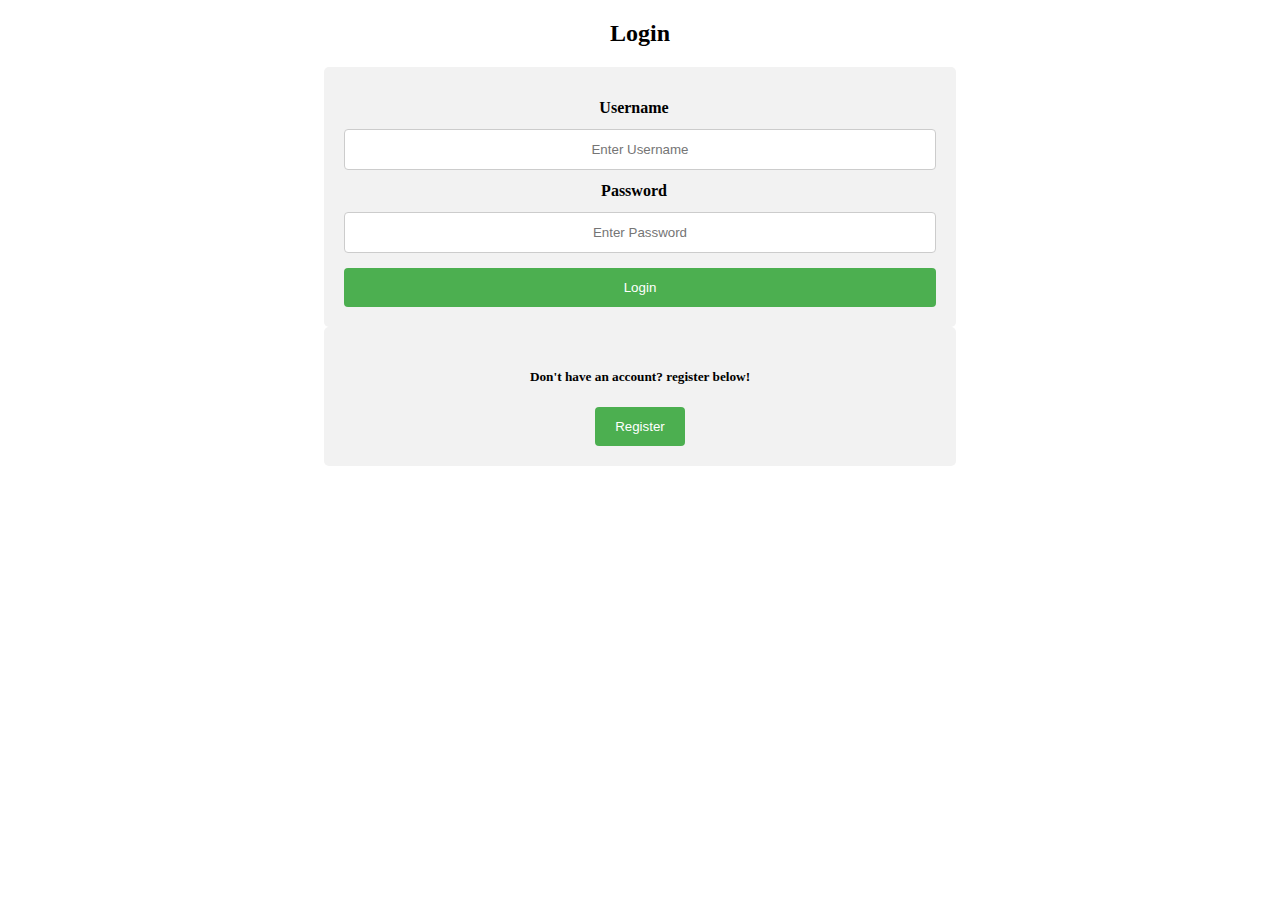
<file: templates/index.html>
<!DOCTYPE html>
<html lang="en">
<head>
    <link rel="stylesheet" href="/static/css/main.css">
    <meta charset="UTF-8">
    <title>Login</title>
</head>
<body>
    <h2>Login</h2>
    <form action="/login" method="POST">
        <div class="container">
            <label for="user"><b>Username</b></label>
            <input type="text" placeholder="Enter Username" name="user" required>
            <label for="psw"><b>Password</b></label>
            <input type="password" placeholder="Enter Password" name="psw" required>
            <button type="submit" class="cancelbtn" style="margin-top: 15px;">Login</button>
        </div>
        <div class="container">
            <h5>Don't have an account? register below!</h5>
            <a href="/register"><button type="button" class="cancelbtn">Register</button></a>
        </div>
    </form>
</body>
</html>
</file>
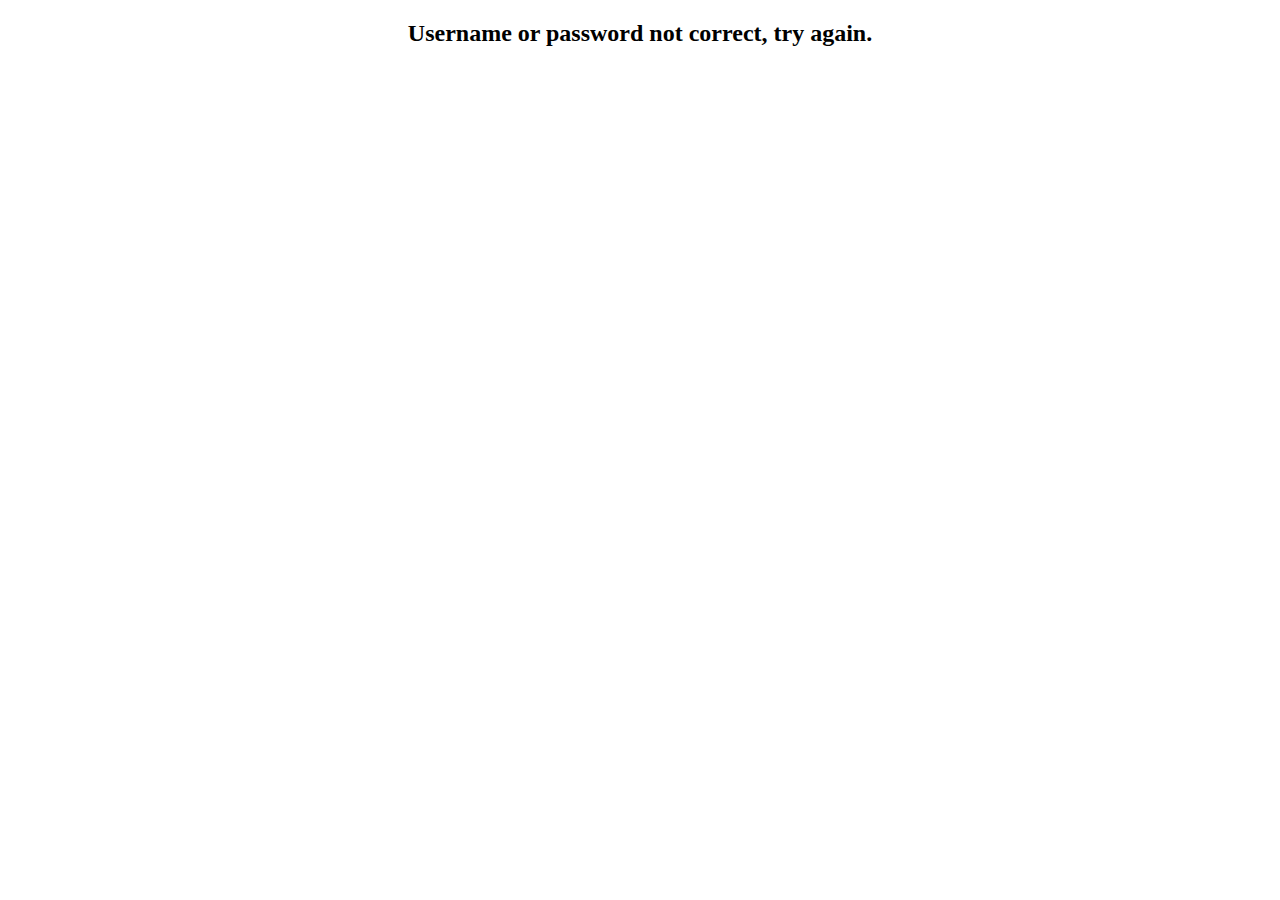
<file: templates/nologin.html>
<!DOCTYPE html>
<html lang="en">
<head>
    <link rel="stylesheet" href="/static/css/main.css">
    <meta charset="UTF-8">
    <meta http-equiv="refresh"content="2; url={{ url_for('index') }}">
    <title>No access</title>
</head>
<body>
    <h2>Username or password not correct, try again.</h2>
</body>
</html>
</file>
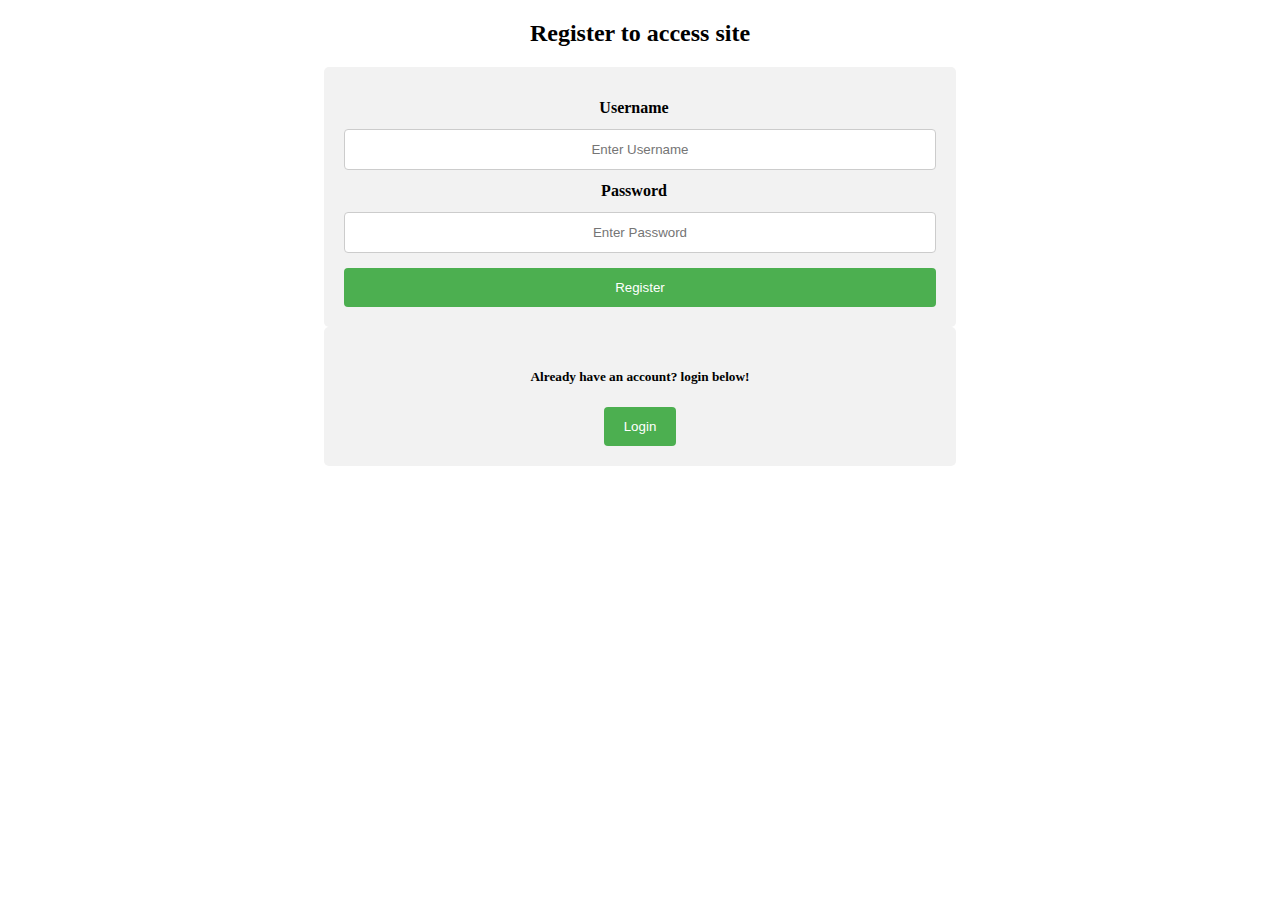
<file: templates/register.html>
<!DOCTYPE html>
<html lang="en">
<head>
    <link rel="stylesheet" href="/static/css/main.css">
    <meta charset="UTF-8">
    <title>Register</title>
</head>
<body>
    <h2>Register to access site</h2>
    <form action="/doregister" method="POST">
        <div class="container">
            <label for="user"><b>Username</b></label>
            <input type="text" placeholder="Enter Username" name="user" required>
            <label for="psw"><b>Password</b></label>
            <input type="password" placeholder="Enter Password" name="psw" required>
            <button type="submit" class="cancelbtn" style="margin-top: 15px;">Register</button>
        </div>
        <div class="container">
            <h5>Already have an account? login below!</h5>
            <a href="/"><button type="button" class="cancelbtn">Login</button></a>
        </div>
    </form>
</body>
</html>
</file>
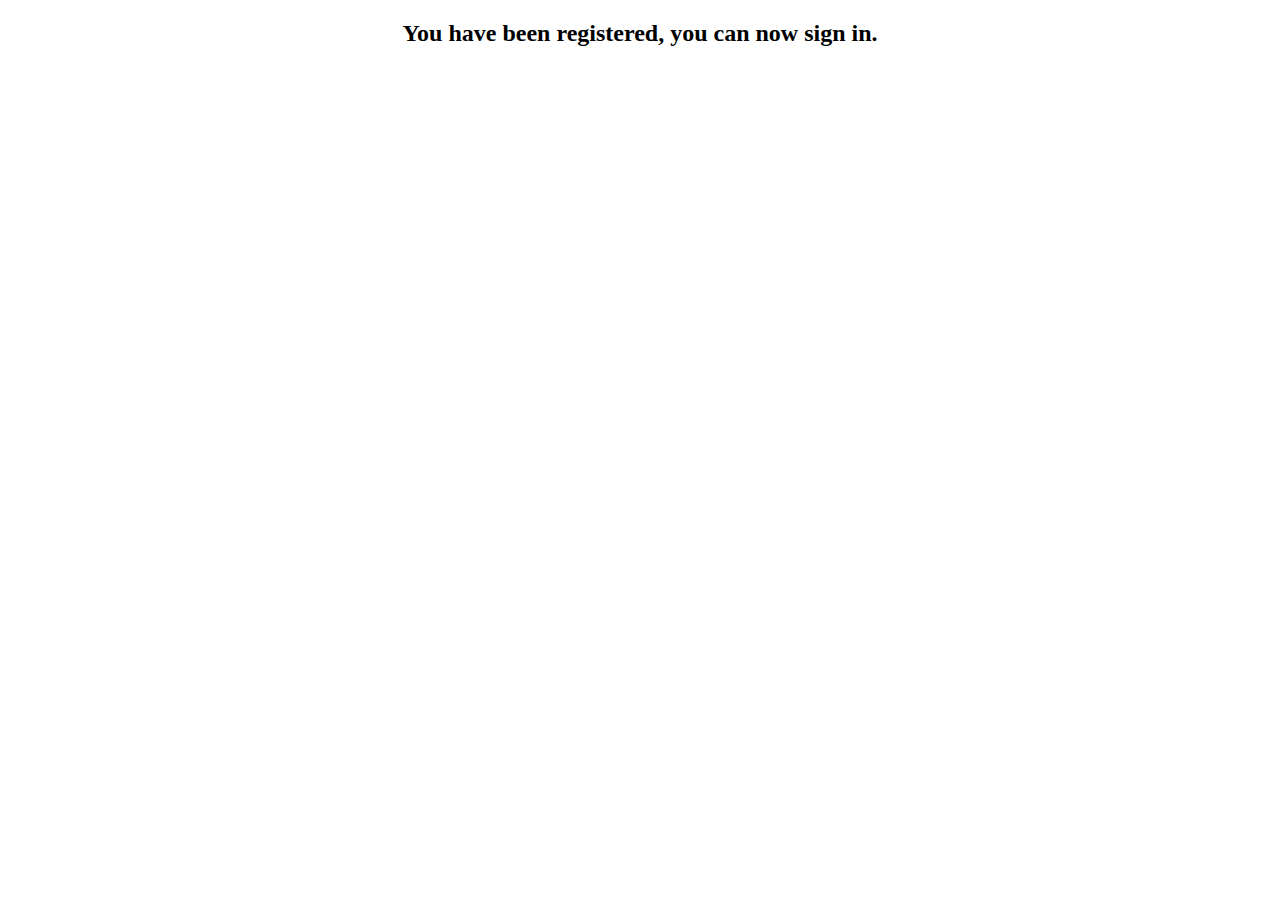
<file: templates/registered.html>
<!DOCTYPE html>
<html lang="en">
<head>
    <link rel="stylesheet" href="/static/css/main.css">
    <meta charset="UTF-8">
    <meta http-equiv="refresh"content="2; url={{ url_for('index') }}">
    <title>Registered</title>
</head>
<body>
    <h2>You have been registered, you can now sign in.</h2>
</body>
</html>
</file>
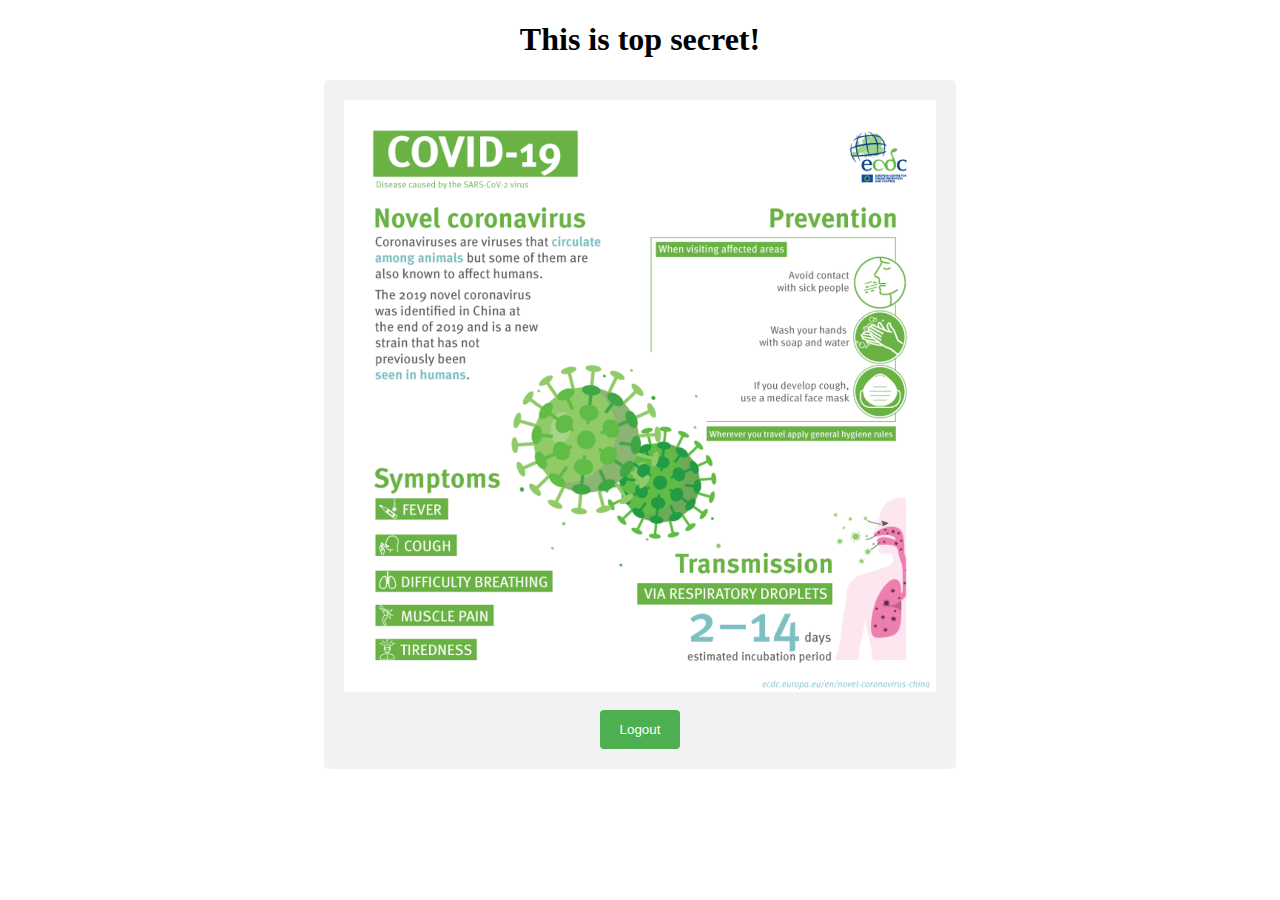
<file: templates/topsecret.html>
<!DOCTYPE html>
<html lang="en">
<head>
    <link rel="stylesheet" href="/static/css/main.css">
    <meta charset="UTF-8">
    <title>Topsecret</title>
</head>
<body>
    <h1>This is top secret!</h1>
    <div class="container">
        <img src="/static/covid.png"><br>
        <a href="/logout"><button type="button" class="cancelbtn">Logout</button></a>
    </div>
</body>
</html>
</file>
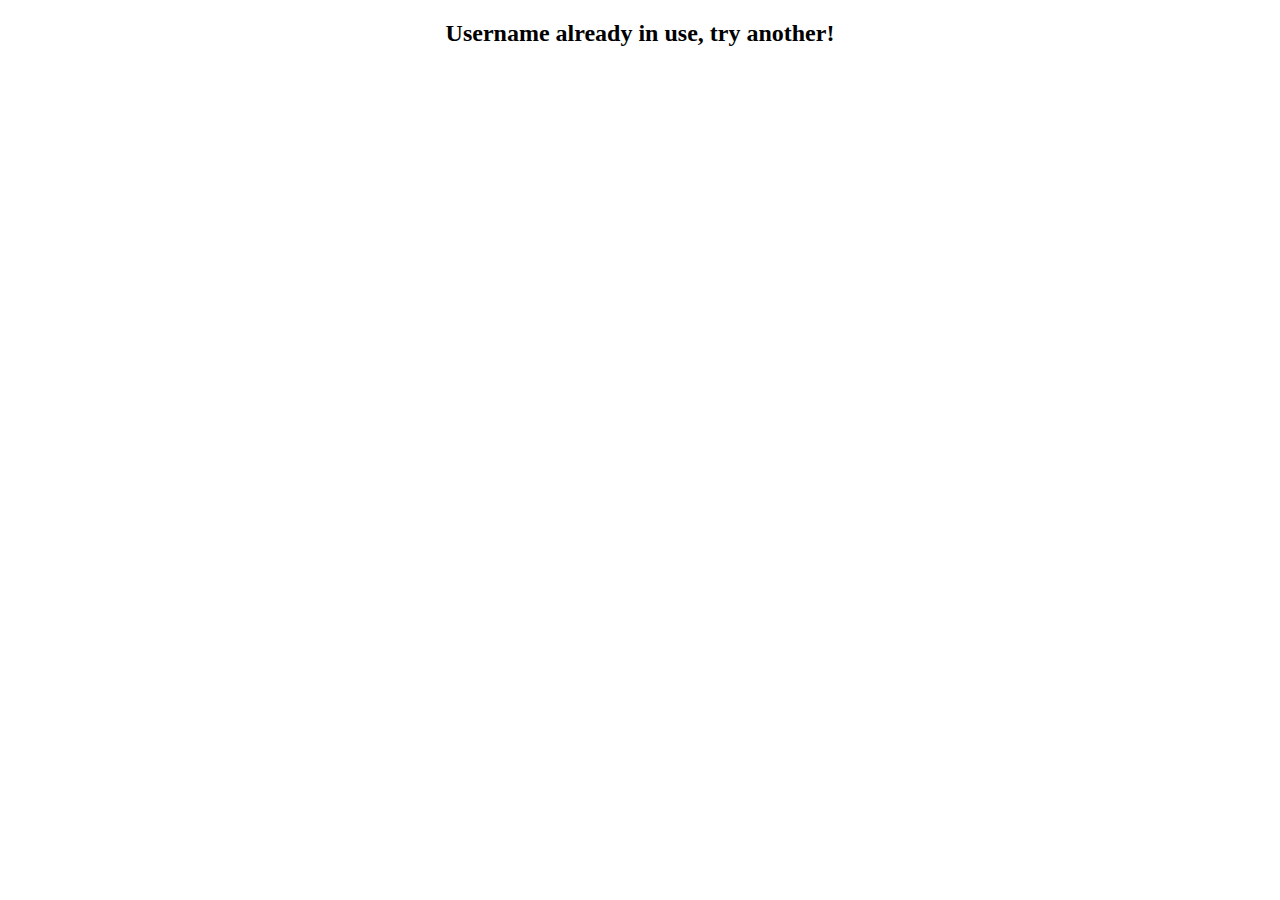
<file: templates/userexists.html>
<!DOCTYPE html>
<html lang="en">
<head>
    <link rel="stylesheet" href="/static/css/main.css">
    <meta charset="UTF-8">
    <meta http-equiv="refresh"content="2; url={{ url_for('register') }}">
    <title>No access</title>
</head>
<body>
    <h2>Username already in use, try another!</h2>
</body>
</html>
</file>
<file: static/css/main.css>
* {
  box-sizing: border-box;
  text-align: center;
}
.container{
    display: grid;
    grid-template-columns: 1fr;
    text-align: center;
    margin-left: 25%;
    margin-right: 25%;
}
.container img{
    width: 100%;

}
input{
  width: 100%;
  padding: 12px;
  border: 1px solid #ccc;
  border-radius: 4px;
  resize: vertical;
}

label {
  padding: 12px 12px 12px 0;
  display: inline-block;
}

.cancelbtn {

  background-color: #4CAF50;
  color: white;
  padding: 12px 20px;
  border: none;
  border-radius: 4px;
  cursor: pointer;
}

.cancelbtn:hover {
  background-color: #45a049;
}

.container {
  border-radius: 5px;
  background-color: #f2f2f2;
  padding: 20px;
}

/* Clear floats after the columns */

/* Responsive layout - when the screen is less than 600px wide, make the two columns stack on top of each other instead of next to each other */
@media screen and (max-width: 600px) {
    input[type=submit] {
    width: 100%;
    margin-top: 0;
  }
}
</file>
